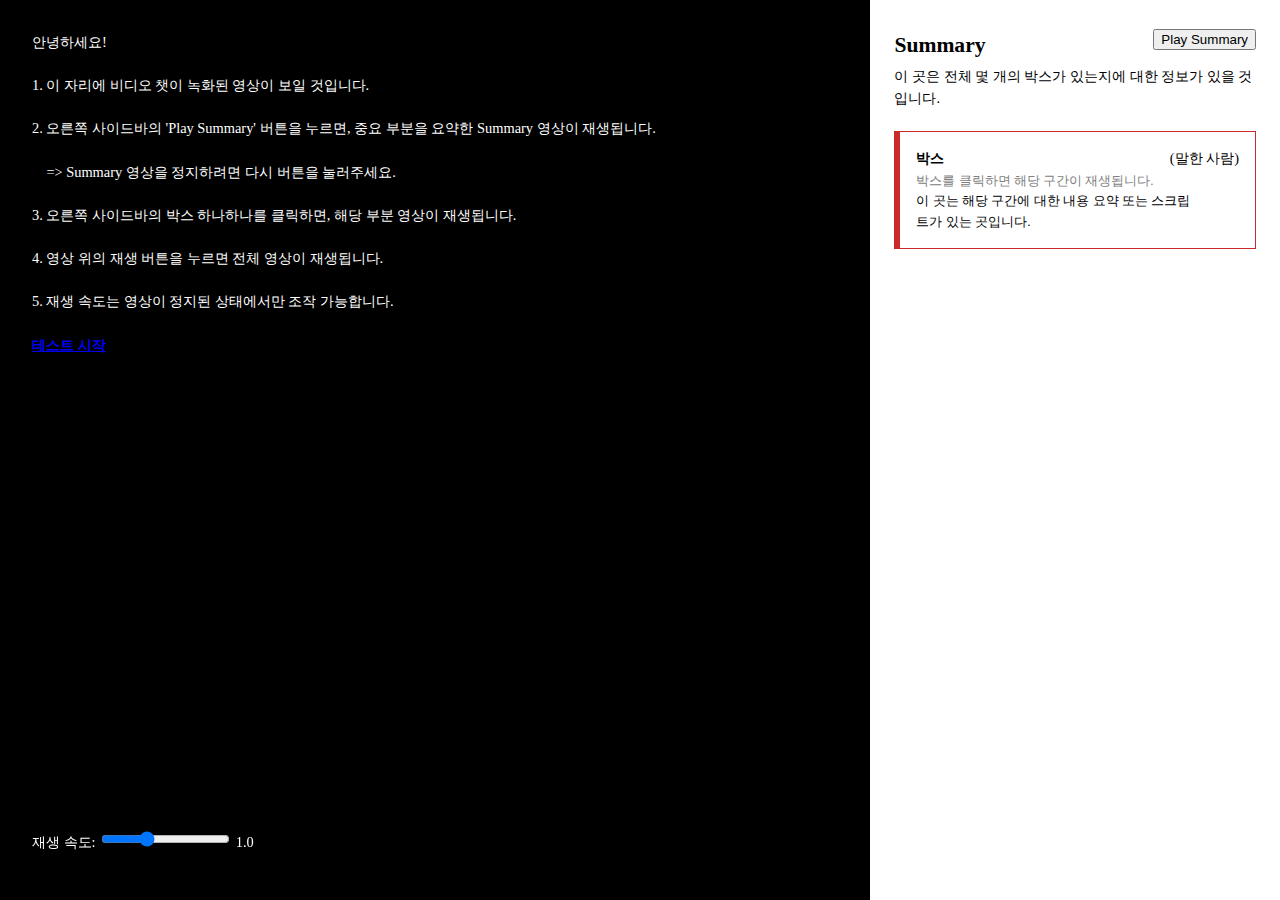
<file: index.html>
<!doctype html>
<html class="no-js" lang="ko">
<head>
  <meta charset="utf-8">
  <meta http-equiv="x-ua-compatible" content="ie=edge">
  <meta name="viewport" content="width=device-width, initial-scale=1, shrink-to-fit=no, user-scalable=no"/>

  <!-- SEO -->
  <title>RAVi</title>
  <meta name="author" content="Jaeyoon Song"/>
  <meta name="copyright" content="Jaeyoon Song"/>

  <!-- Favicon -->
  <link rel="apple-touch-icon" sizes="180x180" href="/apple-touch-icon.png">
  <link rel="icon" type="image/png" sizes="32x32" href="/favicon-32x32.png">
  <link rel="icon" type="image/png" sizes="16x16" href="/favicon-16x16.png">
  <link rel="manifest" href="/site.webmanifest">
  <link rel="mask-icon" href="/safari-pinned-tab.svg" color="#e4534c">
  <meta name="msapplication-TileColor" content="#b91d47">
  <meta name="theme-color" content="#e4534c">

  <!-- Stylesheets-->
  <link type="text/css" rel="stylesheet" href="css/main.css">
</head>
<body>

  <div id="video"  style="color:#fff; padding: 2rem">


    안녕하세요!<br><br>

    1. 이 자리에 비디오 챗이 녹화된 영상이 보일 것입니다.<br><br>
    2. 오른쪽 사이드바의 'Play Summary' 버튼을 누르면, 중요 부분을 요약한 Summary 영상이 재생됩니다.<br><br>
      &nbsp;  &nbsp; => Summary 영상을 정지하려면 다시 버튼을 눌러주세요.<br><br>
    3. 오른쪽 사이드바의 박스 하나하나를 클릭하면, 해당 부분 영상이 재생됩니다.<br><br>
    4. 영상 위의 재생 버튼을 누르면 전체 영상이 재생됩니다.<br><br>
    5. 재생 속도는 영상이 정지된 상태에서만 조작 가능합니다.<br><br>

    <a href="ravi.html"><b>테스트 시작</b></a>

    <p class="controls" style=" position:fixed; bottom: 2rem;">
      <label>재생 속도: <input type="range" step="0.1" min="0.5" max="2" value="1" id="rateSlider"></label> <span id="rateOutput" aria-live="polite">1.0</span>
    </p>
    
  </div>
  <div id="ravi">
  	<div class="boxes">
      <h2>Summary <button id="playAll" style="float:right;">Play Summary</button></h2>
      <div class="signals">이 곳은 전체 몇 개의 박스가 있는지에 대한 정보가 있을 것입니다.</div><br>
      <div class="box b0 margin0">
        <b>박스</b> 
        <span class="speaker">(말한 사람)</span><br>
        <span class="time">박스를 클릭하면 해당 구간이 재생됩니다.</span><br>
        <div class="memo">이 곳는 해당 구간에 대한 내용 요약 또는 스크립트가 있는 곳입니다.</div></div>
      <br>
  	</div>
  </div>
</body>
</file>
<file: css/main.css>
﻿body {
	width: 100vw;
	height: 100vh;
	margin: 0;
	font-size: .9rem;
	line-height: 1.5;
}
* {
	box-sizing: border-box;
}
#video {
	width: 68%;
	height: 100%;
	background: #000;
}

video.hidden::-webkit-media-controls-timeline {
	visibility: hidden;
	pointer-events: none;
}

#ravi {
	width: 32%;
	height: 100%;
	position: absolute;
	top: 0;
	right: 0;
	box-sizing: border-box;
	background: white;
}

h2 {
	margin: 5px 0;
}
input#rateSlider:disabled {
	opacity: 0.5;
}
#ravi .buttons {
	position: absolute;
	left: -140px;
	top: 100px;
	width: 100px;
	z-index: 1000;
}
#ravi .buttons .btn {
	width: 90px;
	margin-bottom: 10px;
	padding: 1rem 0;
	border-radius: 3px;
	font-size: .85rem;
	font-weight: 600;
	color: white;
	text-align: center;
}
#ravi .buttons .btn:hover {
	cursor: pointer;
}
#ravi .c0 {
	background-color: #c92a2a;
}
#ravi .c1 {
	background-color: #f59f00;
}
#ravi .c2 {
	background-color: #3b5bdb;
}
#ravi .c3 {
	background-color: #868e96;
}
#ravi .color0 {
	color: #c92a2a;
}
#ravi .color1 {
	color: #f59f00;
}
#ravi .color2 {
	color: #3b5bdb;
}
#ravi .color3 {
	color: #868e96;
}
#ravi .boxes {
	overflow-y: scroll;
	height: 96%;
	padding: 1.5rem;
	box-sizing: border-box;
}
#ravi .box {
	border-width: 1px 1px 1px 6px; 
	border-style: solid;
	padding: 1rem;
	margin-bottom: 1rem;
	margin-left: 2rem;
	line-height: 1.5;
	position: relative;
}
#ravi .box:hover {
	cursor: pointer;
}
#ravi .b0 {
	border-color: #c92a2a;
}
#ravi .b1 {
	border-color: #f59f00;
}
#ravi .b2 {
	border-color: #3b5bdb;
}
#ravi .b3 {
	border-color: #868e96;
}
#ravi .box.b0, #ravi .box.b2 {
	margin-left: 1rem;
}
#ravi .box.margin0, .box.margin28 {
	margin-left: 0 !important;
}
#ravi .box textarea, #ravi .box .memo {
	width: calc(100% - 3rem);
	overflow-y: scroll;
	border: 0;
	font-size: .84rem;
}
#ravi .box span.time {
	color: grey;
	font-size: .8rem;
}
#ravi .box span.speaker {
	position: absolute;
	right: 1rem;
	display: inline-block;
}
#ravi .box span.control {
	position: absolute;
	right: 1rem;
	display: inline-block;
}
#ravi .box span.control:hover {
	cursor: pointer;
}
</file>
